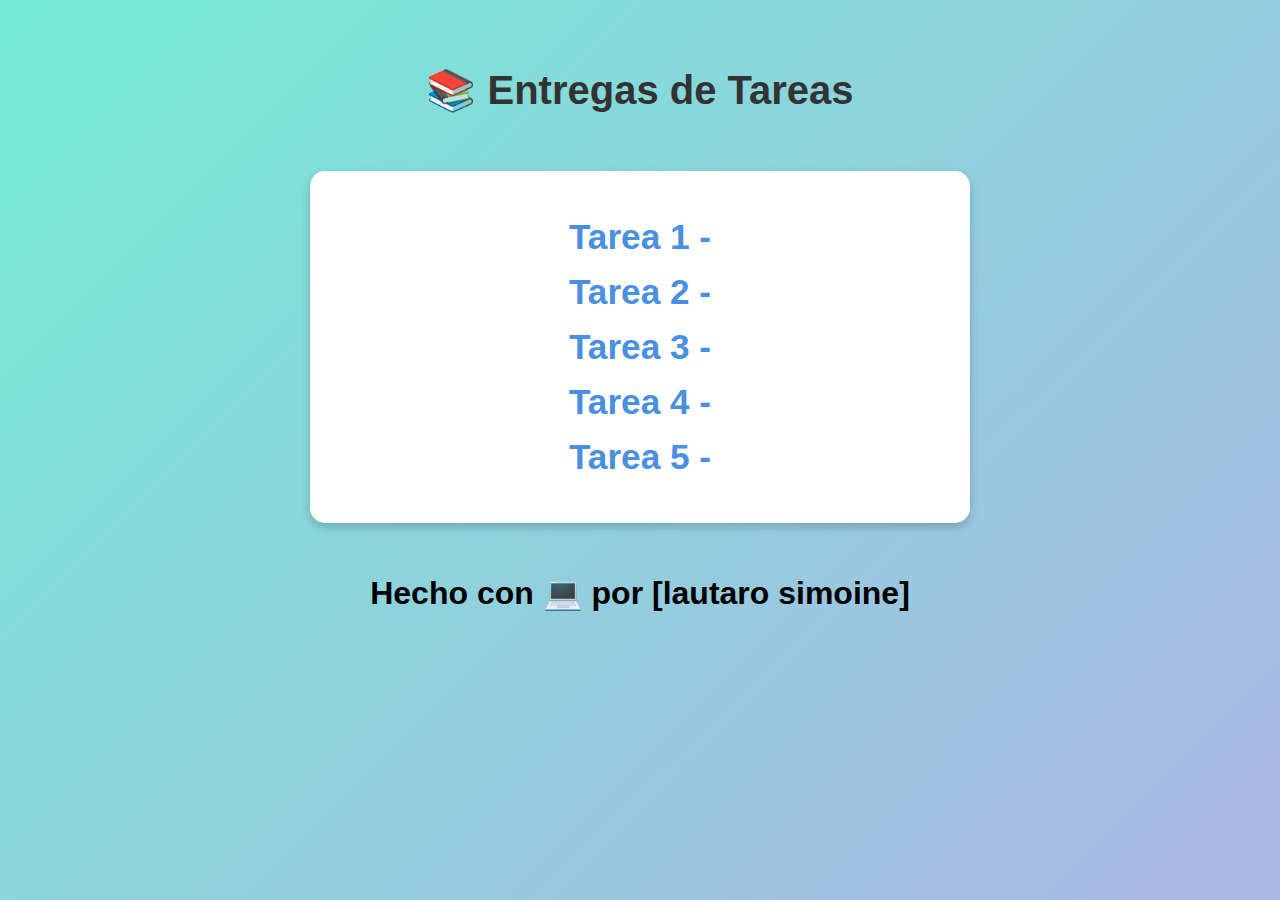
<file: index.html>
<!DOCTYPE html>
<html lang="es">
<head>
  <meta charset="UTF-8">
  <meta name="viewport" content="width=device-width, initial-scale=1">
  <title>Entregas de Tareas</title>
  <style>
    body {
      font-family: 'Segoe UI', Tahoma, Geneva, Verdana, sans-serif;
      background: linear-gradient(135deg, #74ebd5 0%, #ACB6E5 100%);
      margin: 0;
      padding: 0;
      display: flex;
      flex-direction: column;
      align-items: center;
      min-height: 100vh;
    }
    header {
      margin-top: 40px;
      text-align: center;
    }
    header h1 {
      font-size: 2.5em;
      color: #333;
    }
    main {
      background: #fff;
      padding: 30px;
      margin: 30px;
      border-radius: 15px;
      box-shadow: 0px 4px 10px rgba(0, 0, 0, 0.2);
      width: 90%;
      max-width: 600px;
    }
    ul {
      list-style: none;
      padding: 0;
    }
    li {
      margin: 15px 0;
    }
    a {
      text-decoration: none;
      color: #4A90E2;
      font-size: 2.2em;
      font-weight: bold;
      transition: color 0.3s ease;
    }
    a:hover {
      color: #2C3E50;
    }
   
  </style>
</head>
<body>

<header>
  <h1>📚 Entregas de Tareas</h1>
</header>

<main>
    <center>
  <ul>
    <li><a href="tp1/index.html" target="_blank">Tarea 1 - </a></li>
    <li><a href="tp2/index.html" target="_blank">Tarea 2 - </a></li>
    <li><a href="tp3/index.html" target="_blank">Tarea 3 - </a></li>
    <li><a href="tp4/index.html" target="_blank">Tarea 4 - </a></li>
    <li><a href="tp5/index.html" target="_blank">Tarea 5 - </a></li>
  </ul>
</center>
</main>
<h1>Hecho con 💻 por [lautaro simoine]</h1>


</body>
</html>
</file>
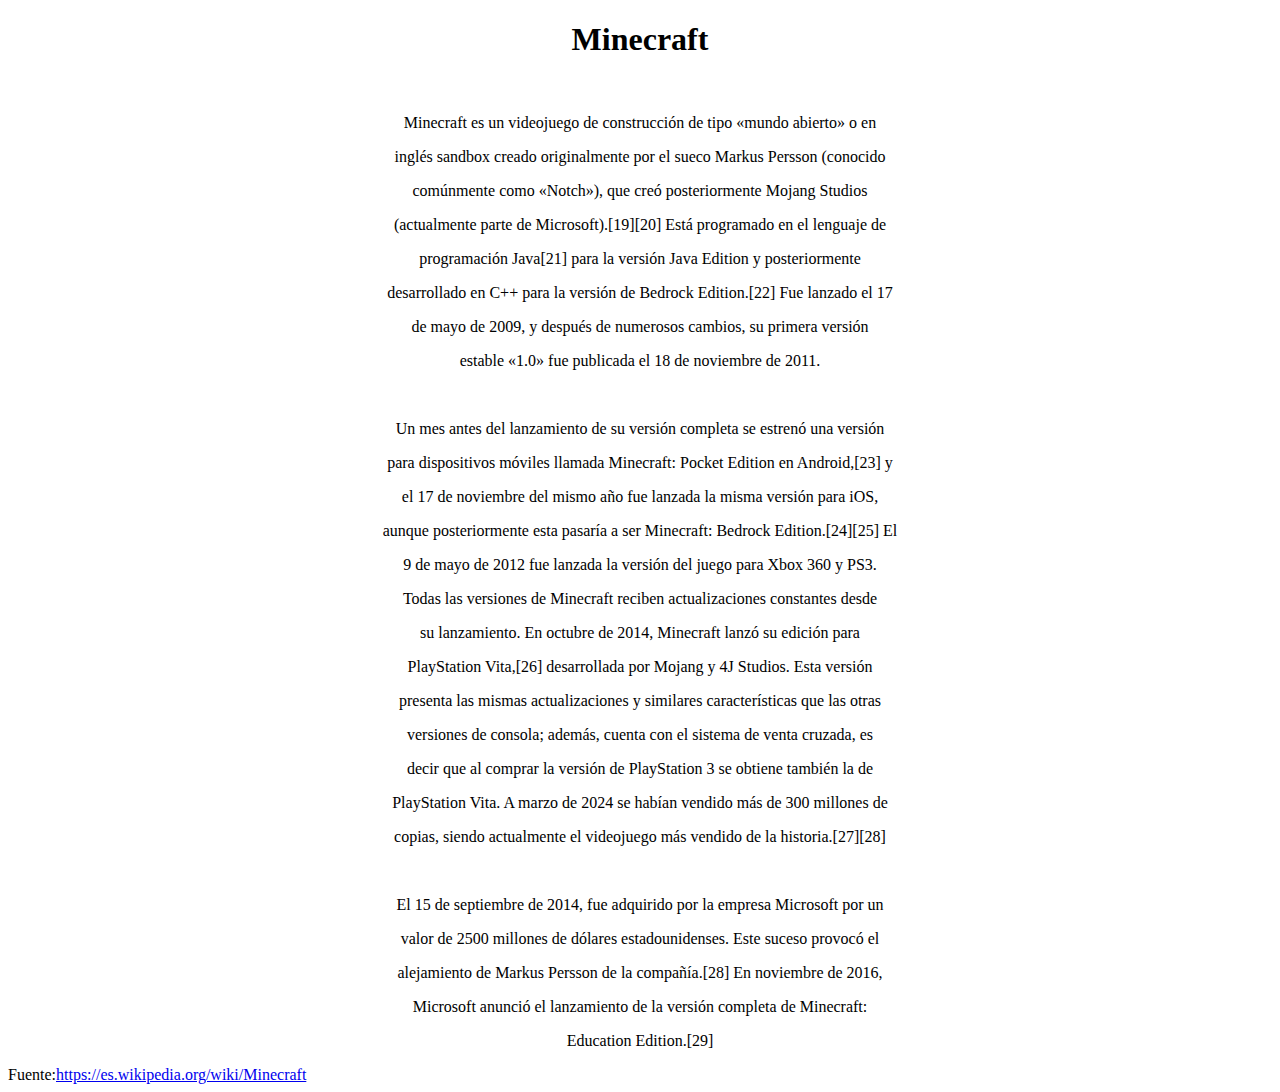
<file: tp-1/index.html>
<!DOCTYPE html>
<html lang="es">
<head>
  <meta charset="UTF-8">
  <meta name="viewport" content="width=device-width, initial-scale=1">
  <title>Entregas de Tareas</title>
</head>
<body>
    <center>
    <h1>Minecraft</h1>
    <br>
    <p>Minecraft es un videojuego de construcción de tipo «mundo abierto» o en</p>
<p>inglés sandbox creado originalmente por el sueco Markus Persson (conocido</p>
<p>     comúnmente como «Notch»), que creó posteriormente Mojang Studios </p>
<p>  (actualmente parte de Microsoft).[19]​[20]​ Está programado en el lenguaje de</p>
<p>   programación Java[21]​ para la versión Java Edition y posteriormente</p>
<p>    desarrollado en C++ para la versión de Bedrock Edition.[22]​ Fue lanzado el 17</p>
<p>     de mayo de 2009, y después de numerosos cambios, su primera versión</p>
<p>      estable «1.0» fue publicada el 18 de noviembre de 2011.</p>
          <br>
        <p>      Un mes antes del lanzamiento de su versión completa se estrenó una versión</p>
    <p>para dispositivos móviles llamada Minecraft: Pocket Edition en Android,[23]​ y</p>
<p>    el 17 de noviembre del mismo año fue lanzada la misma versión para iOS,</p>
<p>         aunque posteriormente esta pasaría a ser Minecraft: Bedrock Edition.[24]​[25]​ El</p>
<p>          9 de mayo de 2012 fue lanzada la versión del juego para Xbox 360 y PS3.</p>
<p>           Todas las versiones de Minecraft reciben actualizaciones constantes desde</p>
<p>            su lanzamiento. En octubre de 2014, Minecraft lanzó su edición para</p>
<p>             PlayStation Vita,[26]​ desarrollada por Mojang y 4J Studios. Esta versión</p>
<p>              presenta las mismas actualizaciones y similares características que las otras</p>
<p>               versiones de consola; además, cuenta con el sistema de venta cruzada, es</p>
<p>                decir que al comprar la versión de PlayStation 3 se obtiene también la de</p>
<p>                 PlayStation Vita. A marzo de 2024 se habían vendido más de 300 millones de</p>
<p>                  copias, siendo actualmente el videojuego más vendido de la historia.[27]​[28]​</p>
                      <br>
                    <p>                  El 15 de septiembre de 2014, fue adquirido por la empresa Microsoft por un</p>
                <p>valor de 2500 millones de dólares estadounidenses. Este suceso provocó el</p>
            <p>    alejamiento de Markus Persson de la compañía.[28]​ En noviembre de 2016,</p>
        <p>         Microsoft anunció el lanzamiento de la versión completa de Minecraft:</p>
    <p>              Education Edition.[29]​</p>
    </center>
Fuente:<a href="https://es.wikipedia.org/wiki/Minecraft">https://es.wikipedia.org/wiki/Minecraft</a>
</body>
</file>
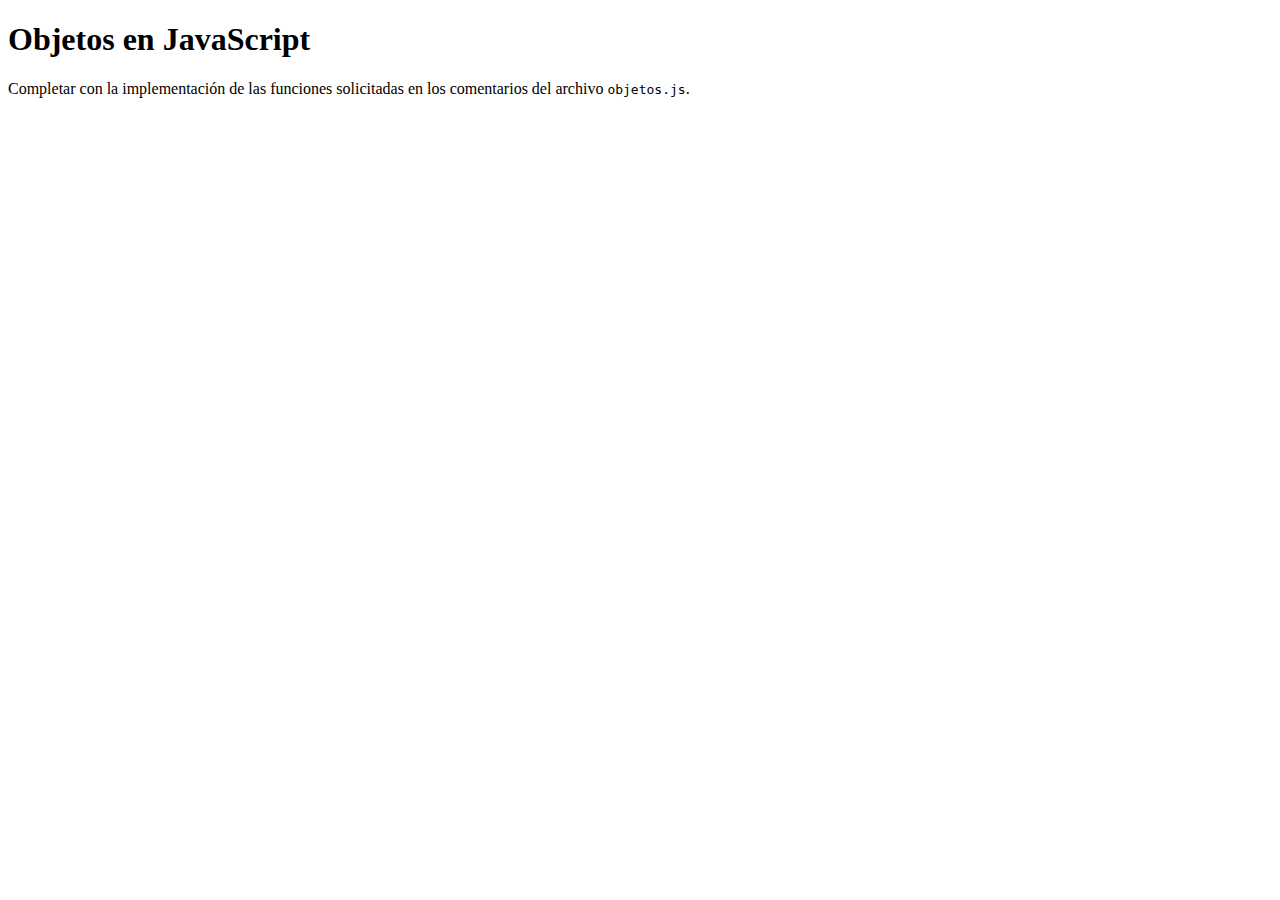
<file: tp-10/index.html>
<!DOCTYPE html>
<html>
<head>
    <meta charset="utf-8">
    <meta name="viewport" content="width=device-width, initial-scale=1">
    <title>Objetos en JavaScript</title>
</head>
<body>
    <h1>Objetos en JavaScript</h1>
    <p>Completar con la implementación de las funciones solicitadas en los comentarios del archivo <code>objetos.js</code>.</p>
    <script src="objetos.js"></script>
</body>
</html>
</file>
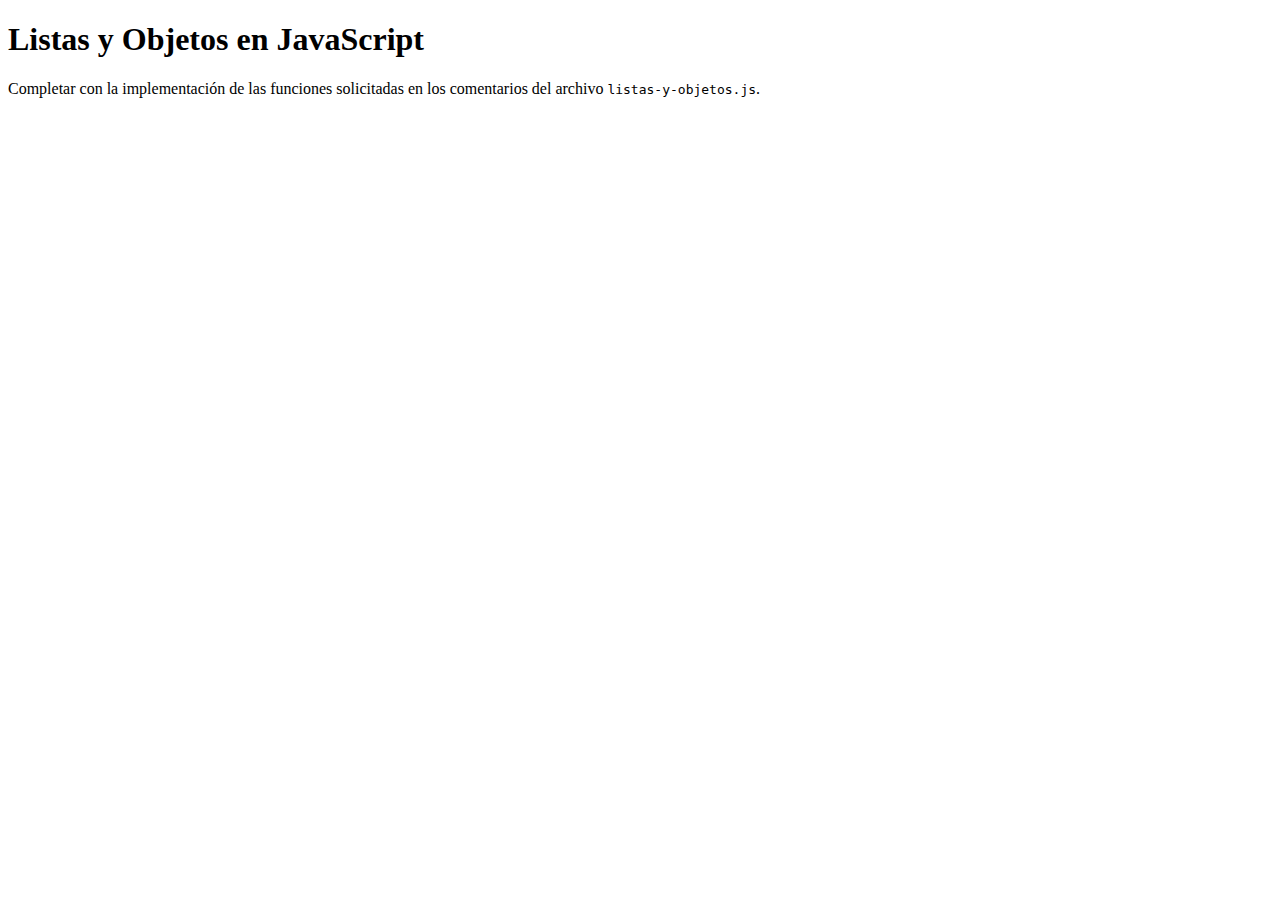
<file: tp-11/index.html>
<!DOCTYPE html>
<html>
<head>
    <meta charset="utf-8">
    <meta name="viewport" content="width=device-width, initial-scale=1">
    <title>Listas y Objetos en JavaScript</title>
</head>
<body>
    <h1>Listas y Objetos en JavaScript</h1>
    <p>Completar con la implementación de las funciones solicitadas en los comentarios del archivo <code>listas-y-objetos.js</code>.</p>
    <script src="lists-y-objetos.js"></script>
</body>

</html>
</file>
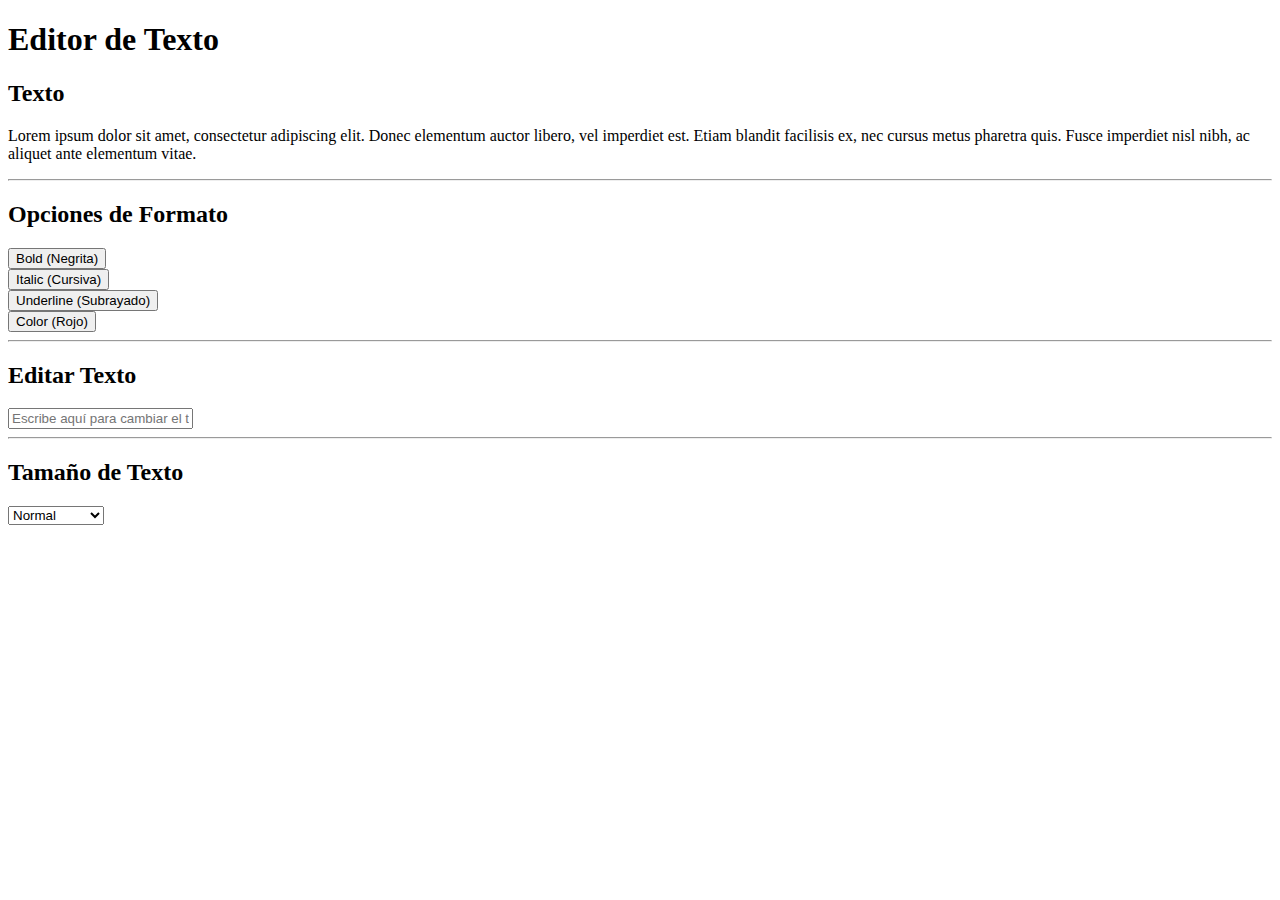
<file: tp-12/index.html>
<!DOCTYPE html>
<html>
<head>
    <meta charset="utf-8">
    <meta name="viewport" content="width=device-width, initial-scale=1">
    <title>Editor de Texto - DOM y JavaScript</title>
    <link href="https://cdn.jsdelivr.net/npm/bootstrap@5.3.6/dist/css/bootstrap.min.css" rel="stylesheet" integrity="sha384-4Q6Gf2aSP4eDXB8Miphtr37CMZZQ5oXLH2yaXMJ2w8e2ZtHTl7GptT4jmndRuHDT" crossorigin="anonymous">
</head>
<body>
    <div class="container my-1 my-sm-2 my-md-4 my-lg-5">
        <h1>Editor de Texto</h1>
        <div class="card">
            <div class="card-body">
                <h2>Texto</h2>
                <p class="texto" id="texto">Lorem ipsum dolor sit amet, consectetur adipiscing elit. Donec elementum auctor libero, vel imperdiet est. Etiam blandit facilisis ex, nec cursus metus pharetra quis. Fusce imperdiet nisl nibh, ac aliquet ante elementum vitae.</p>

                <hr class="hr">

                <h2>Opciones de Formato</h2>
                <div class="row">
                    <div class="col-12 col-md-3 my-1">
                        <button id="btn-negrita" class="btn d-block w-100 btn-primary" data-formato="negrita">
                            Bold (Negrita)
                        </button>
                    </div>
                    <div class="col-12 col-md-3 my-1">
                        <button id="btn-cursiva" class="btn d-block w-100 btn-primary" data-formato="cursiva">
                            Italic (Cursiva)
                        </button>
                    </div>
                    <div class="col-12 col-md-3 my-1">
                        <button id="btn-subrayado" class="btn d-block w-100 btn-primary" data-formato="subrayado">
                            Underline (Subrayado)
                        </button>
                    </div>

                    <div class="col-12 col-md-3 my-1">
                        <button id="btn-color" class="btn d-block w-100 btn-primary" data-formato="color">
                            Color (Rojo)
                        </button>
                    </div>
                </div>

                <hr>

      
                <h2>Editar Texto</h2>
                <input type="text" id="input-texto" class="form-control" placeholder="Escribe aquí para cambiar el texto...">

                <hr>

   
                <h2>Tamaño de Texto</h2>
                <select id="select-tamano" class="form-select">
                    <option value="14px">Pequeño</option>
                    <option value="18px" selected>Normal</option>
                    <option value="24px">Grande</option>
                    <option value="32px">Muy Grande</option>
                </select>
            </div>
        </div>
    </div>

    <script src="https://cdn.jsdelivr.net/npm/bootstrap@5.3.6/dist/js/bootstrap.bundle.min.js" integrity="sha384-j1CDi7MgGQ12Z7Qab0qlWQ/Qqz24Gc6BM0thvEMVjHnfYGF0rmFCozFSxQBxwHKO" crossorigin="anonymous"></script>
    <script type="text/javascript">
        const texto = document.getElementById('texto');
        const inputTexto = document.getElementById('input-texto');
        const selectTamano = document.getElementById('select-tamano');

      
        let estadoNegrita = false;
        let estadoCursiva = false;
        let estadoSubrayado = false;
        let estadoColor = false;

        function actualizarEstilos() {
            texto.style.fontWeight = estadoNegrita ? 'bold' : 'normal';
            texto.style.fontStyle = estadoCursiva ? 'italic' : 'normal';
            texto.style.textDecoration = estadoSubrayado ? 'underline' : 'none';
            texto.style.color = estadoColor ? 'red' : 'black';
        }

        function actualizarBotones() {
            document.getElementById('btn-negrita').classList.toggle('btn-success', estadoNegrita);
            document.getElementById('btn-cursiva').classList.toggle('btn-success', estadoCursiva);
            document.getElementById('btn-subrayado').classList.toggle('btn-success', estadoSubrayado);
            document.getElementById('btn-color').classList.toggle('btn-success', estadoColor);
        }

        /**
         * funcionNegrita()
         * Esta función se ejecuta cuando el usuario selecciona la opción Bold (negrita).
         */
        function funcionNegrita() {
            estadoNegrita = !estadoNegrita;
            actualizarEstilos();
            actualizarBotones();
        }

        /**
         * funcionCursiva()
         * Esta función se ejecuta cuando el usuario selecciona la opción Italic (cursiva).
         */
        function funcionCursiva() {
            estadoCursiva = !estadoCursiva;
            actualizarEstilos();
            actualizarBotones();
        }

        /**
         * funcionSubrayado()
         * Esta función se ejecuta cuando el usuario selecciona la opción Underline (subrayado).
         */
        function funcionSubrayado() {
            estadoSubrayado = !estadoSubrayado;
            actualizarEstilos();
            actualizarBotones();
        }

        // Nueva función: color
        function funcionColor() {
            estadoColor = !estadoColor;
            actualizarEstilos();
            actualizarBotones();
        }

        function handlerBoton(e) {
            // Obtiene el valor del atributo "data-formato" del botón que disparó el evento
            const funcionBoton = e.target.dataset.formato;
            switch (funcionBoton) {
                case 'negrita':
                    funcionNegrita();
                    break;
                case 'cursiva':
                    funcionCursiva();
                    break;
                case 'subrayado':
                    funcionSubrayado();
                    break;
                case 'color':
                    funcionColor();
                    break;
            }
        }
        document.querySelectorAll('button.btn').forEach(e => e.addEventListener('click', handlerBoton));
        inputTexto.addEventListener('input', () => {
            texto.textContent = inputTexto.value;
        });
        selectTamano.addEventListener('change', () => {
            texto.style.fontSize = selectTamano.value;
        });
    </script>
</body>
</html>
</file>
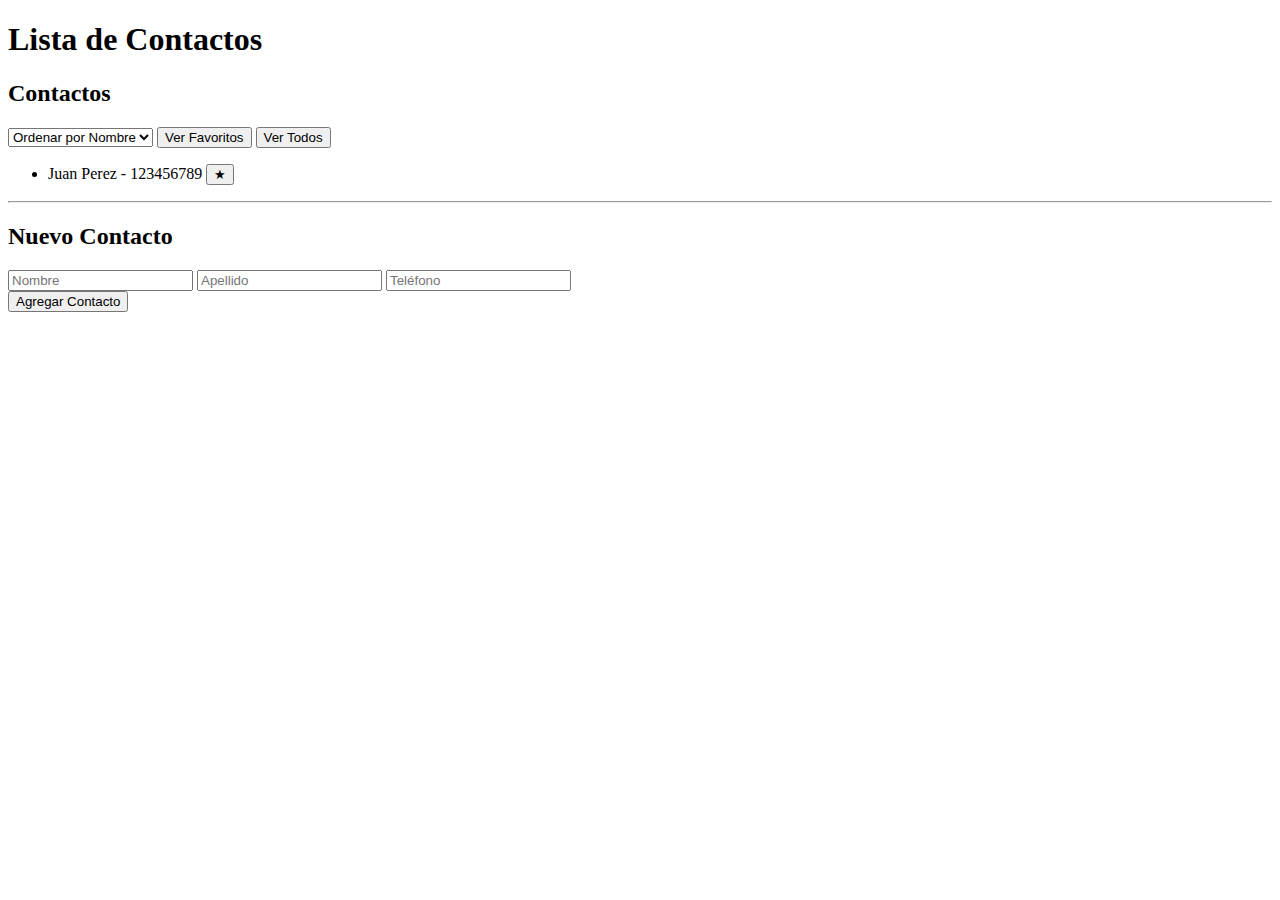
<file: tp-14/index.html>
<!DOCTYPE html>
<html>
<head>
    <meta charset="utf-8">
    <meta name="viewport" content="width=device-width, initial-scale=1">
    <title>Lista de Contactos - DOM y JavaScript</title>
    <link href="https://cdn.jsdelivr.net/npm/bootstrap@5.3.6/dist/css/bootstrap.min.css" rel="stylesheet" integrity="sha384-4Q6Gf2aSP4eDXB8Miphtr37CMZZQ5oXLH2yaXMJ2w8e2ZtHTl7GptT4jmndRuHDT" crossorigin="anonymous">
</head>
<body>
    <div class="container my-1 my-sm-2 my-md-4 my-lg-5">
        <h1>Lista de Contactos</h1>
        <div class="card">
            <div class="card-body">
                <h2>Contactos</h2>

                <div class="d-flex gap-2 mb-2">
                    <select id="ordenarPor" class="form-select w-auto">
                        <option value="nombre">Ordenar por Nombre</option>
                        <option value="apellido">Ordenar por Apellido</option>
                    </select>
                    <button class="btn btn-warning" id="verFavoritos">Ver Favoritos</button>
                    <button class="btn btn-secondary" id="verTodos">Ver Todos</button>
                </div>

                <ul id="lista-contactos" class="list-group"></ul>

                <hr class="hr">

                <h2>Nuevo Contacto</h2>
                <form id="form-producto">
                    <div class="input-group mb-3">
                        <input type="text" class="form-control" name="nombre" id="input-nombre" placeholder="Nombre" aria-label="Nombre">
                        <input type="text" class="form-control" name="apellido" id="input-apellido" placeholder="Apellido" aria-label="Apellido">
                        <input type="text" class="form-control" name="telefono" id="input-telefono" placeholder="Teléfono" aria-label="Teléfono">
                    </div>
                    <button class="btn btn-primary" type="submit">Agregar Contacto</button>
                </form>
            </div>
        </div>
    </div>

    <script src="https://cdn.jsdelivr.net/npm/bootstrap@5.3.6/dist/js/bootstrap.bundle.min.js" integrity="sha384-j1CDi7MgGQ12Z7Qab0qlWQ/Qqz24Gc6BM0thvEMVjHnfYGF0rmFCozFSxQBxwHKO" crossorigin="anonymous"></script>
    <script type="text/javascript">
        let contactos = [
            {
                nombre: 'Juan',
                apellido: 'Perez',
                telefono: '123456789',
                favorito: false
            },
        ];
        let mostrarSoloFavoritos = false;

        /**
         * agregarContacto()
         * esta función se va a llamar cuando el usuario envía el formulario con el nuevo contacto para agregar.
         */
        function agregarContacto(nombre, apellido, telefono) {
            if(nombre.trim() === "" || apellido.trim() === "" || telefono.trim() === "") return;
            contactos.push({
                nombre,
                apellido,
                telefono,
                favorito: false
            });
            mostrarListado();
        }

        /**
         * mostrarListado()
         * esta función se encarga de mostrar en el DOM la lista de todos los contactos guardados en la variable global contactos.
         */
        function mostrarListado() {
            const lista = document.getElementById('lista-contactos');
            lista.innerHTML = "";

            let listaFiltrada = mostrarSoloFavoritos ? contactos.filter(c => c.favorito) : contactos.slice();

            const ordenarPor = document.getElementById('ordenarPor').value;
            listaFiltrada.sort((a,b) => a[ordenarPor].localeCompare(b[ordenarPor]));

            listaFiltrada.forEach((c, index) => {
                const li = document.createElement('li');
                li.className = "list-group-item d-flex justify-content-between align-items-center";
                li.innerHTML = `
                    <span>${c.nombre} ${c.apellido} - ${c.telefono}</span>
                    <button class="btn btn-sm ${c.favorito ? 'btn-success' : 'btn-outline-success'}">
                        ★
                    </button>
                `;
                li.querySelector('button').addEventListener('click', () => {
                    c.favorito = !c.favorito;
                    mostrarListado();
                });
                lista.appendChild(li);
            });
        }

        function handlerFormulario(e) {
            e.preventDefault();
            const inputNombre = e.target.querySelector('#input-nombre');
            const inputApellido = e.target.querySelector('#input-apellido');
            const inputTelefono = e.target.querySelector('#input-telefono');

            const nombre = inputNombre.value;
            const apellido = inputApellido.value;
            const telefono = inputTelefono.value;

            inputNombre.value = "";
            inputApellido.value = "";
            inputTelefono.value = "";

            agregarContacto(nombre, apellido, telefono);
        }

        document.querySelector('form').addEventListener('submit', handlerFormulario);
        document.getElementById('ordenarPor').addEventListener('change', mostrarListado);
        document.getElementById('verFavoritos').addEventListener('click', () => {
            mostrarSoloFavoritos = true;
            mostrarListado();
        });
        document.getElementById('verTodos').addEventListener('click', () => {
            mostrarSoloFavoritos = false;
            mostrarListado();
        });

        mostrarListado();
    </script>
</body>
</html>
</file>
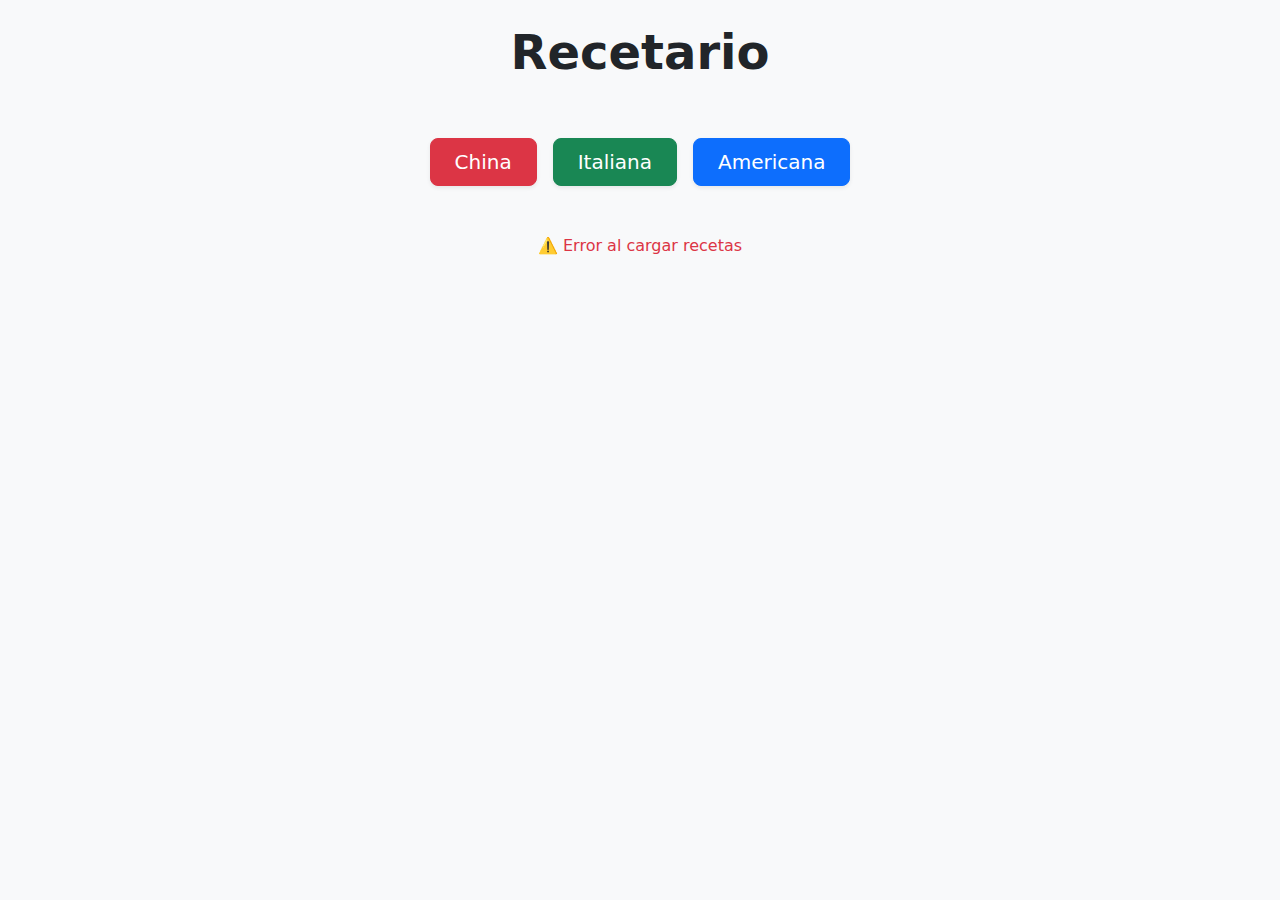
<file: tp-16/index.html>
<!DOCTYPE html>
<html lang="es">
<head>
  <meta charset="UTF-8">
  <title>Recetario con TheMealDB</title>
  <link href="https://cdn.jsdelivr.net/npm/bootstrap@5.3.0/dist/css/bootstrap.min.css" rel="stylesheet">
  <link href="style.css" rel="stylesheet">
</head>

<body class="bg-light">
  <div class="container py-4">  
    <h1 class="text-center mb-2 fw-bold display-5"> Recetario </h1>
   <br>
   <br>
    <div class="d-flex justify-content-center flex-wrap gap-3 mb-5">
      <button class="btn btn-lg btn-danger shadow-sm px-4 d-flex align-items-center gap-2" onclick="cargarRecetas('Chinese')">
        <span>China</span> 
      </button>
      <button class="btn btn-lg btn-success shadow-sm px-4 d-flex align-items-center gap-2" onclick="cargarRecetas('Italian')">
        <span>Italiana</span>
      </button>
      <button class="btn btn-lg btn-primary shadow-sm px-4 d-flex align-items-center gap-2" onclick="cargarRecetas('American')">
        <span>Americana</span> 
      </button>
    </div>

  
    <div id="spinner" class="d-none text-center my-5">
      <div class="spinner-grow text-primary me-2" role="status"></div>
      <div class="spinner-grow text-success me-2" role="status"></div>
      <div class="spinner-grow text-danger" role="status"></div>
      <p class="mt-3 text-muted">Cargando recetas...</p>
    </div>

  
    <div id="recetas" class="row g-4"></div>
  </div>


  <div class="modal fade" id="modalDetalle" tabindex="-1" aria-hidden="true">
    <div class="modal-dialog modal-lg modal-dialog-centered modal-dialog-scrollable">
      <div class="modal-content shadow-lg border-0">
     
        <div class="modal-header bg-primary text-white">
          <h5 class="modal-title fw-bold" id="tituloReceta"></h5>
          <button type="button" class="btn-close btn-close-white" data-bs-dismiss="modal" aria-label="Cerrar"></button>
        </div>
       
        <div class="modal-body">
          <img id="imagenReceta" class="img-fluid rounded mb-4 shadow-sm d-block mx-auto" alt="">
          
          <h6 class="fw-bold mb-3"> Ingredientes:</h6>
          <ul id="ingredientes" class="list-group list-group-flush mb-4"></ul>
          
          <h6 class="fw-bold mb-3"> Preparación:</h6>
          <ol id="instrucciones" class="list-group list-group-numbered text-start"></ol>
        </div>
      
        <div class="modal-footer">
          <button class="btn btn-secondary px-4" data-bs-dismiss="modal">Cerrar</button>
        </div>
      </div>
    </div>
  </div>


  <link rel="stylesheet" href="https://cdn.jsdelivr.net/npm/bootstrap-icons@1.11.1/font/bootstrap-icons.css">
  <script src="https://cdn.jsdelivr.net/npm/bootstrap@5.3.0/dist/js/bootstrap.bundle.min.js"></script>
  <script src="script.js"></script>
</body>
</html>
</file>
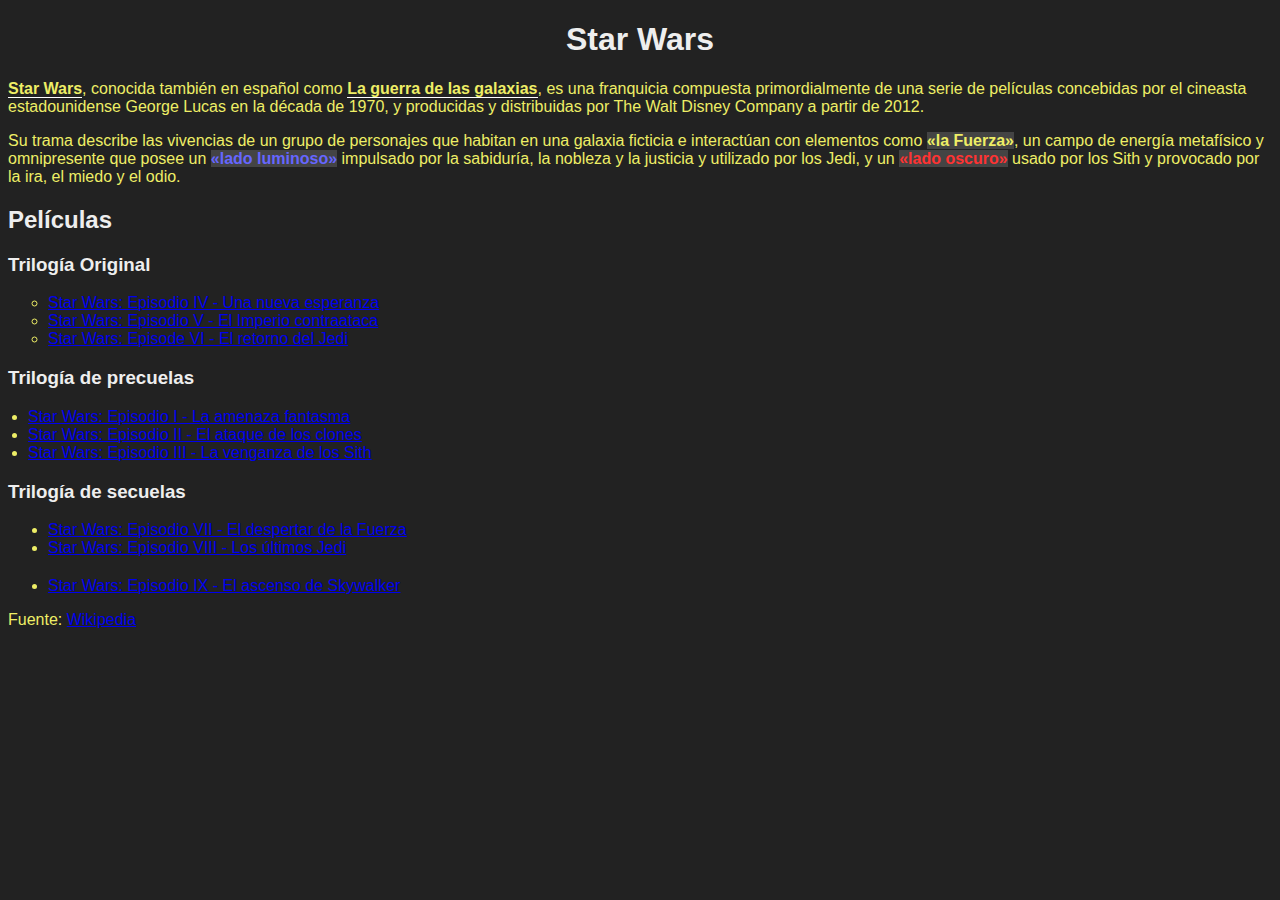
<file: tp-2/index.html>
<!DOCTYPE html>
<html>
<head>
    <meta charset="utf-8">
    <meta name="viewport" content="width=device-width, initial-scale=1">
    <title>TP2 - Selectores CSS</title>
    <link href="style.css" rel="stylesheet" title="Default Style" />
</head>
<body>
    <h1>Star Wars</h1>
    <p><strong>Star Wars</strong>, conocida también en español como <strong>La guerra de las galaxias</strong>, es una franquicia compuesta primordialmente de una serie de películas concebidas por el cineasta estadounidense George Lucas en la década de 1970, y producidas y distribuidas por <a>The Walt Disney Company</a> a partir de 2012.</p>
    <p>Su trama describe las vivencias de un grupo de personajes que habitan en una galaxia ficticia e interactúan con elementos como <span class="the-force">«la Fuerza»</span>, un campo de energía metafísico y omnipresente que posee un <span class="the-force light-side">«lado luminoso»</span> impulsado por la sabiduría, la nobleza y la justicia y utilizado por los Jedi, y un <span class="the-force dark-side">«lado oscuro»</span> usado por los Sith y provocado por la ira, el miedo y el odio.</p>
    <h2>Películas</h2>
    <h3>Trilogía Original</h3>
    <ul id="og-trilogy" class="movies-list">
        <li><a href="https://es.wikipedia.org/wiki/Star_Wars:_Episodio_IV_-_Una_nueva_esperanza">Star Wars: Episodio IV - Una nueva esperanza</a></li>
        <li><a href="https://es.wikipedia.org/wiki/Star_Wars:_Episodio_V_-_El_Imperio_contraataca">Star Wars: Episodio V - El Imperio contraataca</a></li>
        <li><a href="https://es.wikipedia.org/wiki/Star_Wars:_Episode_VI_-_Return_of_the_Jedi">Star Wars: Episode VI - El retorno del Jedi</a></li>
    </ul>
    <h3>Trilogía de precuelas</h3>
    <ul class="movies-list">
        <li><a href="https://es.wikipedia.org/wiki/Star_Wars:_Episodio_I_-_La_amenaza_fantasma">Star Wars: Episodio I - La amenaza fantasma</a></li>
        <li><a href="https://es.wikipedia.org/wiki/Star_Wars:_Episodio_II_-_El_ataque_de_los_clones">Star Wars: Episodio II - El ataque de los clones</a></li>
        <li><a href="https://es.wikipedia.org/wiki/Star_Wars:_Episodio_III_-_La_venganza_de_los_Sith">Star Wars: Episodio III - La venganza de los Sith</a></li>
    </ul>
    <h3>Trilogía de secuelas</h3>
    <ul class="movies-list">
        <li><a href="https://es.wikipedia.org/wiki/Star_Wars:_Episodio_VII_-_El_despertar_de_la_Fuerza">Star Wars: Episodio VII - El despertar de la Fuerza</a></li>
        <li><a href="https://es.wikipedia.org/wiki/Star_Wars:_Episodio_VIII_-_Los_últimos_Jedi">Star Wars: Episodio VIII - Los últimos Jedi</a></li>
        <li><a href="https://es.wikipedia.org/wiki/Star_Wars:_Episodio_IX_-_El_ascenso_de_Skywalker">Star Wars: Episodio IX - El ascenso de Skywalker</a></li>
    </ul>
    <p>Fuente: <a href="https://es.wikipedia.org/wiki/Star_Wars">Wikipedia</a></p>
</body>
</html>
</file>
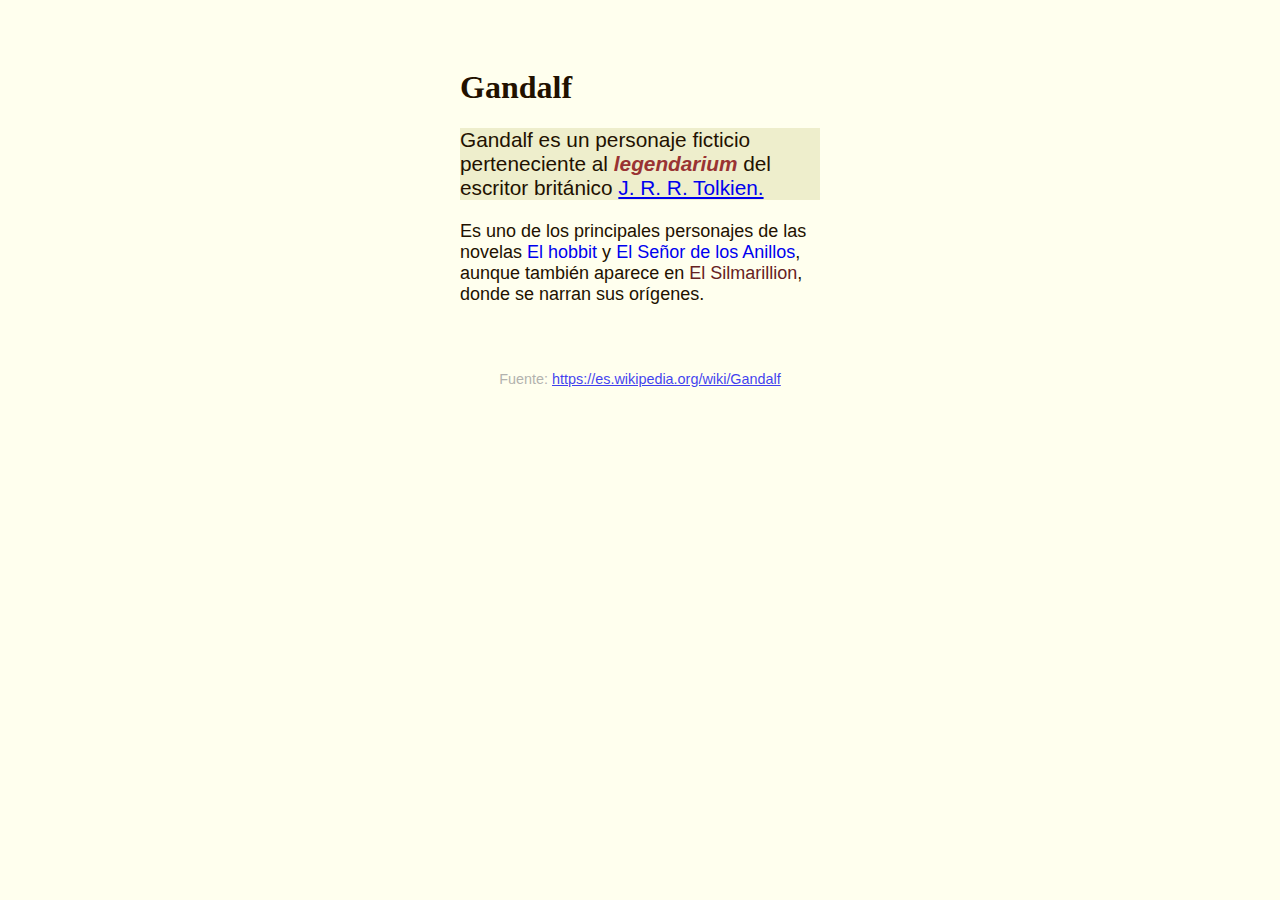
<file: tp-3/index.html>
<!DOCTYPE html>
<html lang="es">
<head>
	<meta charset="utf-8">
	<meta name="viewport" content="width=device-width, initial-scale=1">
	<title>TP3 - Especificidad CSS</title>
	<link rel="stylesheet" type="text/css" href="style.css">
	<style type="text/css">
		body {
			font-size: 18px;
			background-color: #ffe;
			color: #210;
		}

		#contenedor {
			max-width: 40ch;
			margin: 2rem auto;
			padding: 1rem;
		}

		h1 {
			font-size: 2rem;
			text-align: left;
		}

		p {
			font-family: sans-serif;
		}

		#primer-parrafo {
			font-size: 1.3rem;
			background-color: #eec;
		}

		p.importante em {
			font-weight: bold;
			color: #144;
		}

		p.novelas a {
			outline: none;
			text-decoration: none;
		}
		p.novelas a:hover {
			text-decoration: underline;
			background-color: #ccd;
		}

		body p.fuente.parrafo {
			color: #999 !important;
			font-size: 0.9rem;
			opacity: 75%;
			text-align: center;
		}

	</style>
</head>
<body>
	<article id="contenedor">
		<h1 class="titulo">Gandalf</h1>
		
		<p id="primer-parrafo" class="importante parrafo">
			Gandalf es un personaje ficticio perteneciente al <em>legendarium</em> del escritor británico <a href="https://es.wikipedia.org/wiki/J._R._R._Tolkien">J. R. R. Tolkien.</a>
		</p>
		
		<p class="novelas parrafo">
			Es uno de los principales personajes de las novelas <a href="https://es.wikipedia.org/wiki/El_hobbit">El hobbit</a> y <a href="https://es.wikipedia.org/wiki/El_Señor_de_los_Anillos">El Señor de los Anillos</a>, aunque también aparece en <span class="complicado" style="color: #622">El Silmarillion</span>, donde se narran sus orígenes.
		</p>
	</article>

	<p class="fuente parrafo">
		Fuente: <a href="https://es.wikipedia.org/wiki/Gandalf">https://es.wikipedia.org/wiki/Gandalf</a>
	</p>
</body>
</html>
</file>
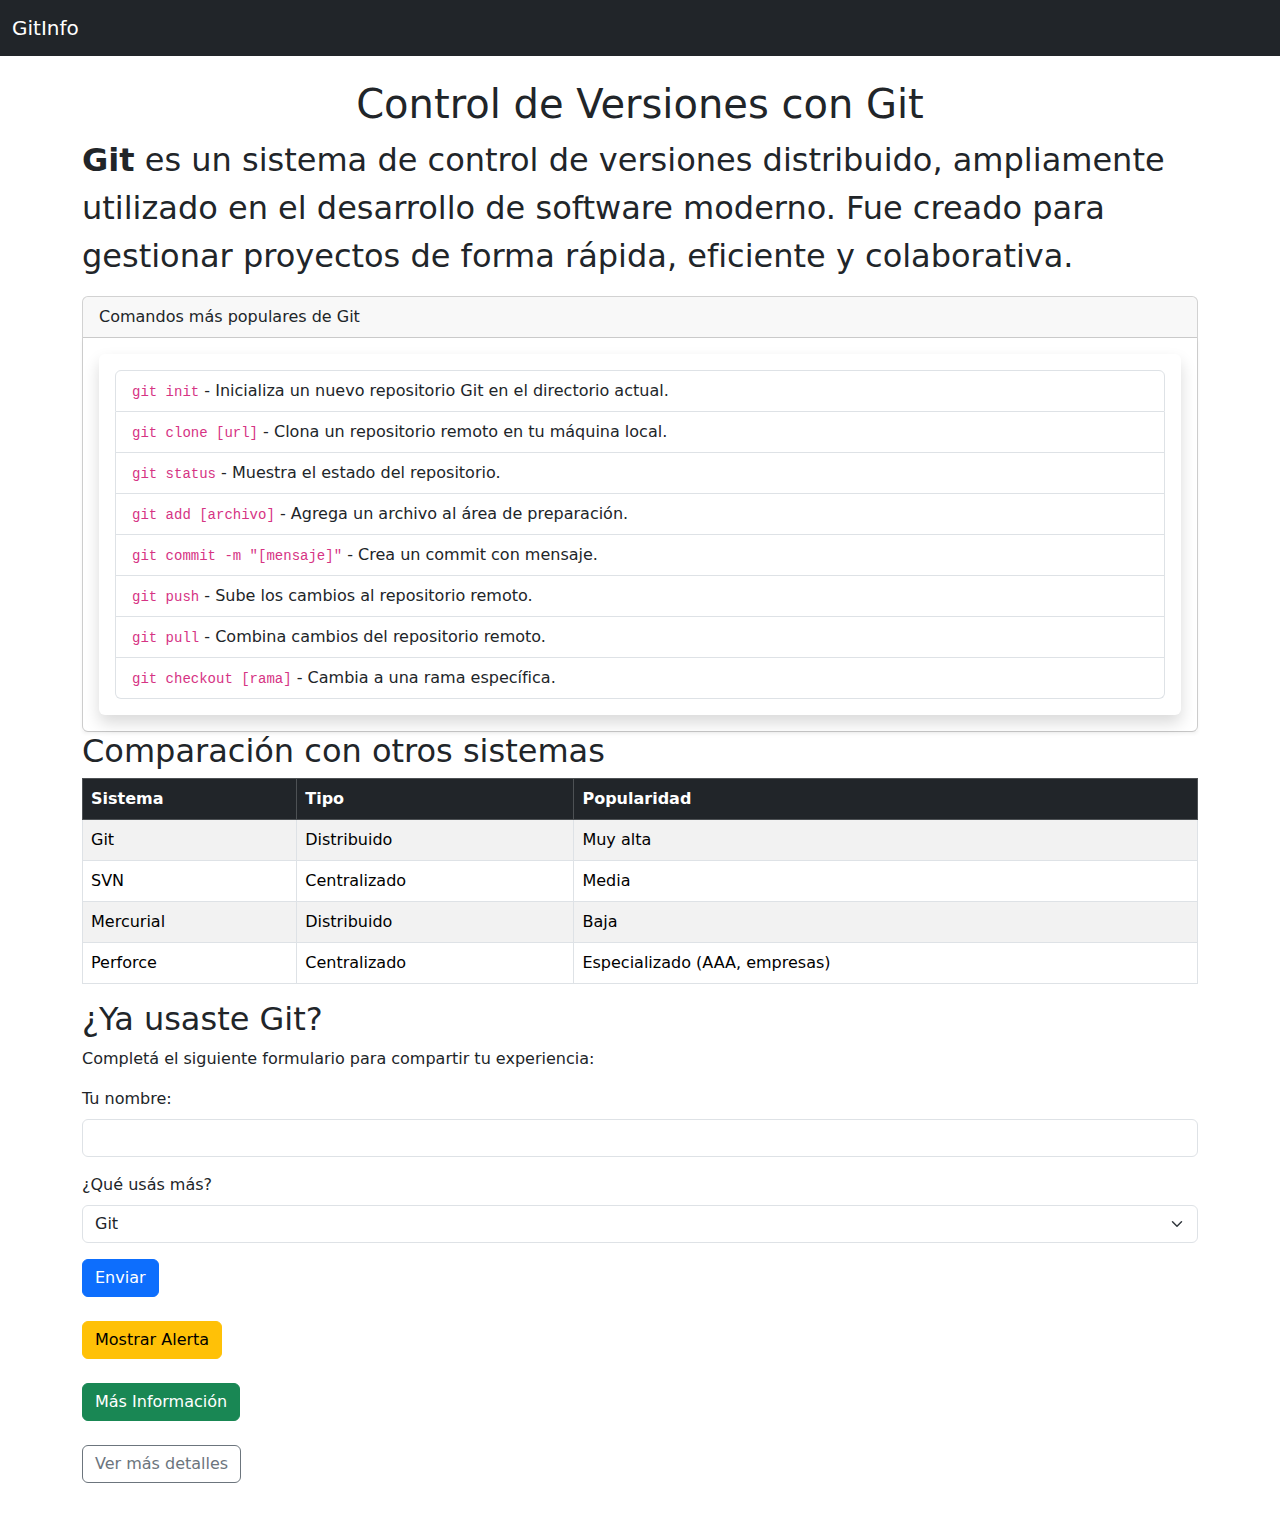
<file: tp-5/index.html>
<!DOCTYPE html>
<html lang="es">
<head>
    <meta charset="UTF-8">
    <meta name="viewport" content="width=device-width, initial-scale=1.0">
    <link rel="stylesheet" href="css/bootstrap.min.css">
    <title>Control de Versiones con Git</title>
</head>
<body>
<nav class="navbar navbar-expand-lg navbar-dark bg-dark mb-4">
  <div class="container-fluid">
    <a class="navbar-brand" href="#">GitInfo</a>
  </div>
</nav>
<div class="container">
    <h1 class="text-center">Control de Versiones con Git</h1>
    <p class="fs-2"><strong>Git</strong> es un sistema de control de versiones distribuido, ampliamente utilizado en el desarrollo de software moderno. Fue creado para gestionar proyectos de forma rápida, eficiente y colaborativa.</p>

    <div class="card">
        <div class="card-header">
            Comandos más populares de Git
        </div>
        <div class="card-body shadow-sm">
            <ul class="list-group shadow p-3">
                <li class="list-group-item"><code>git init</code> - Inicializa un nuevo repositorio Git en el directorio actual.</li>
                <li class="list-group-item"><code>git clone [url]</code> - Clona un repositorio remoto en tu máquina local.</li>
                <li class="list-group-item"><code>git status</code> - Muestra el estado del repositorio.</li>
                <li class="list-group-item"><code>git add [archivo]</code> - Agrega un archivo al área de preparación.</li>
                <li class="list-group-item"><code>git commit -m "[mensaje]"</code> - Crea un commit con mensaje.</li>
                <li class="list-group-item"><code>git push</code> - Sube los cambios al repositorio remoto.</li>
                <li class="list-group-item"><code>git pull</code> - Combina cambios del repositorio remoto.</li>
                <li class="list-group-item"><code>git checkout [rama]</code> - Cambia a una rama específica.</li>
            </ul>
        </div>
    </div>

    <h2>Comparación con otros sistemas</h2>
    <table class="table table-striped table-bordered table-hover">
        <thead class="table-dark">
            <tr>
                <th>Sistema</th>
                <th>Tipo</th>
                <th>Popularidad</th>
            </tr>
        </thead>
        <tbody>
            <tr>
                <td>Git</td>
                <td>Distribuido</td>
                <td>Muy alta</td>
            </tr>
            <tr>
                <td>SVN</td>
                <td>Centralizado</td>
                <td>Media</td>
            </tr>
            <tr>
                <td>Mercurial</td>
                <td>Distribuido</td>
                <td>Baja</td>
            </tr>
            <tr>
                <td>Perforce</td>
                <td>Centralizado</td>
                <td>Especializado (AAA, empresas)</td>
            </tr>
        </tbody>
    </table>


    <h2>¿Ya usaste Git?</h2>
    <p>Completá el siguiente formulario para compartir tu experiencia:</p>
    <form>
        <div class="mb-3">
            <label for="nombre" class="form-label">Tu nombre:</label>
            <input type="text" class="form-control" id="nombre" name="nombre">
        </div>
        <div class="mb-3">
            <label for="experiencia" class="form-label">¿Qué usás más?</label>
            <select class="form-select" id="experiencia" name="experiencia">
                <option value="git">Git</option>
                <option value="github">Git + GitHub</option>
                <option value="otro">Otro sistema</option>
                <option value="ninguno">Todavía no uso ninguno</option>
            </select>
        </div>
        <button type="submit" class="btn btn-primary">Enviar</button>
    </form>


    <div class="my-4">
        <button class="btn btn-warning">Mostrar Alerta</button>
        <div id="alertaGit" class="alert alert-info mt-3 d-none" role="alert">
            ¡Gracias por usar Git!
        </div>
    </div>

    <button type="button" class="btn btn-success mb-4" data-bs-toggle="modal" data-bs-target="#infoModal">
        Más Información
    </button>


    <div class="modal fade" id="infoModal" tabindex="-1" aria-labelledby="infoModalLabel" aria-hidden="true">
      <div class="modal-dialog">
        <div class="modal-content">
          <div class="modal-header">
            <h5 class="modal-title" id="infoModalLabel">Sobre Git</h5>
            <button type="button" class="btn-close" data-bs-dismiss="modal" aria-label="Cerrar"></button>
          </div>
          <div class="modal-body">
            Git es gratuito y de código abierto. Es utilizado por millones de desarrolladores en todo el mundo.
          </div>
          <div class="modal-footer">
            <button type="button" class="btn btn-secondary" data-bs-dismiss="modal">Cerrar</button>
          </div>
        </div>
      </div>
    </div>

 
    <div class="mb-5">
        <button class="btn btn-outline-secondary" data-bs-toggle="collapse" data-bs-target="#masDetalles">
            Ver más detalles
        </button>
        <div id="masDetalles" class="collapse mt-2">
            <p>Git ofrece herramientas como ramas, fusiones y reversiones que permiten un flujo de trabajo eficiente.</p>
        </div>
    </div>

</div>
</body>
</html>
</file>
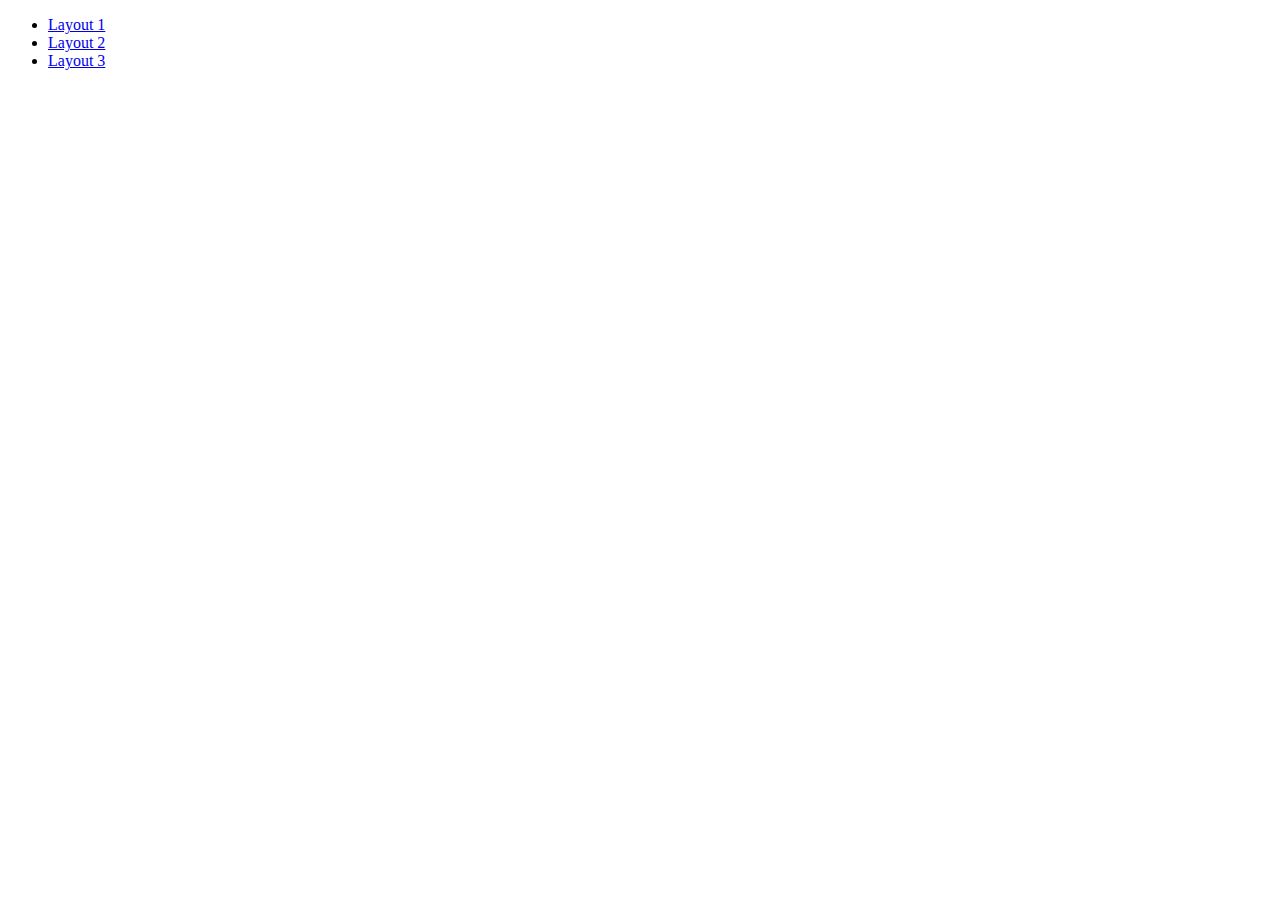
<file: tp-6/index.html>
<!DOCTYPE html>
<html lang="es">
<head>
    <meta charset="UTF-8">
    <meta http-equiv="X-UA-Compatible" content="IE=edge">
    <meta name="viewport" content="width=device-width, initial-scale=1.0">
<ul>
    <li>
        <a href="layout-1.html">Layout 1</a>
    </li>
    <li>
        <a href="layout-2.html">Layout 2</a>
    </li>
    <li>
        <a href="layout-3.html">Layout 3</a>
    </li>
</ul>
</body>
</html>
</file>
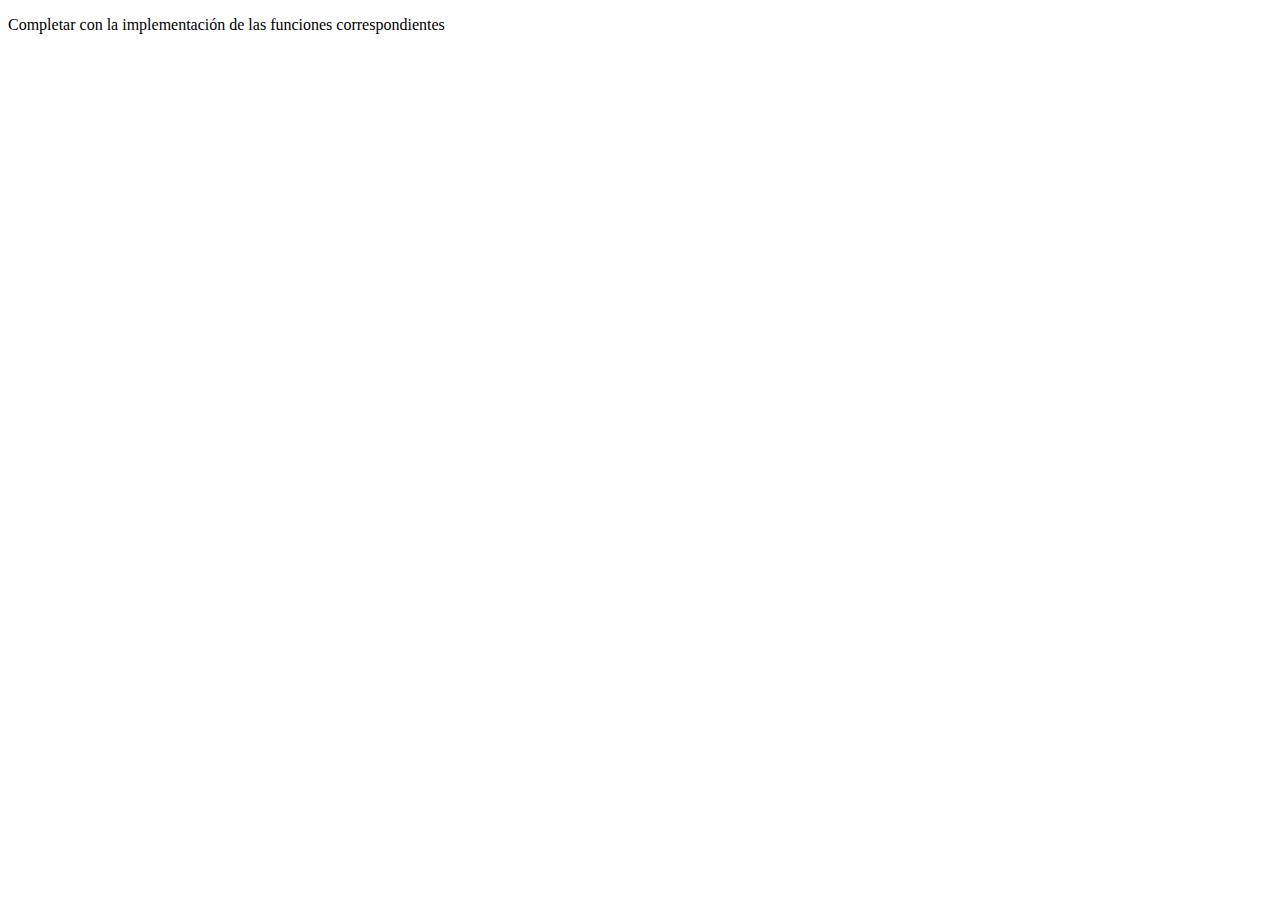
<file: tp-8/index.html>
<!DOCTYPE html>
<html>
<head>
	<meta charset="utf-8">
	<meta name="viewport" content="width=device-width, initial-scale=1">
	<title>TP-7: Funciones en JavaScript</title>
</head>
<body>
<p>Completar con la implementación de las funciones correspondientes</p>
<script type="text/javascript">
// Numeros

// 1- Implementar una función "suma" que retorne la suma de 2 numeros
// ejemplo: suma(2,3) retorna 5
function suma(num1, num2) {
     return num1 + num2;
}

console.log("Resultados de suma():")
console.log(suma(2,3)); // 5
console.log(suma(4,4)); // 8
console.log(suma(-10,10)); // 0


// 2- Implementar una función "elevarAlCubo" que eleve al cubo un numero
// ejemplo: elevarAlCubo(3) retorna 27

const elevarAlCubo=(num)=>num**3;

console.log("Resultados de elevarAlCubo():")
console.log(elevarAlCubo(3)); // 27
console.log(elevarAlCubo(99)); // 970299


// 3- Implementar una función "restoDivisionEntera" para devolver el resto de una división entera entre un dividendo y un divisor
// ejemplo: restoDivisionEntera(3,2) retorna 1
function restoDivisionEntera(dividendo,divisor){
	return dividendo % divisor;
}

console.log("Resultados de restoDivisionEntera():")
console.log(restoDivisionEntera(1,3)); // 1
console.log(restoDivisionEntera(2,3)); // 2
console.log(restoDivisionEntera(3,3)); // 0
console.log(restoDivisionEntera(4,3)); // 1


// 4- Implementar una función "numeroPi" para devolver el numero PI
// ejemplo: numeroPi() retorna 3,14...

const numeroPi=() =>Math.PI;

console.log("Resultado de numeroPi():")
console.log(numeroPi())


// 5- Implementar una función "numeroRandom" para devolver un número random (aleatorio)
// ejemplo: numeroRandom() retorna 0,123...

const numeroRandom=()=>Math.random;

console.log("Resultados de numeroRandom():")
console.log(numeroRandom())
console.log(numeroRandom())
console.log(numeroRandom())


// 6- Implementar una función "numeroRandomDesdeHasta" para devolver un número random entre 2 valores recibidos como parámetros
// ejemplo: numeroRandomDesdeHasta(1,6) retorna 3

function numeroRandomDesdeHasta(min,max){
	return Math.floor(Math.random()*(max-min+1))+min;
}

console.log("Resultados de numeroRandomDesdeHasta():")
console.log(numeroRandomDesdeHasta(1,6))
console.log(numeroRandomDesdeHasta(2,5))
console.log(numeroRandomDesdeHasta(3,4))


// 7- Implementar una función "esPar" que reciba un número como parámetro y devuelva verdadero si el número es par, o falso si es impar
// ejemplo: esPar(4) retorna true, esPar(5) retorna false

const esPar=function(num){
	return num%2 ===0;
};

console.log("Resultados de esPar():")
console.log(esPar(4)); // true
console.log(esPar(5)); // false
console.log(esPar(0)); // true
console.log(esPar(-2)); // true


// 8- Implementar una función "esPositivo" que reciba un número y devuelva true si el número es positivo, o false si es negativo o cero
// ejemplo: esPositivo(4) retorna true, esPositivo(-3) retorna false

const esPositivo=(num)=>0;

console.log("Resultados de esPositivo():")
console.log(esPositivo(4)); // true
console.log(esPositivo(-3)); // false
console.log(esPositivo(0)); // false

// 9- Implementar una función "clasificarNumero" que reciba un número y retorne un mensaje indicando si el número es par o impar, y si es positivo o negativo
// ejemplo: clasificarNumero(4) retorna "El número 4 es par y positivo."
// ejemplo: clasificarNumero(-3) retorna "El número -3 es impar y negativo."

function clasificarNumero(num){
	const paridad=esPar(num)? "par":"impar";
	let signo;
	if(num>0){
		signo="positivo";
	} else if(num<0){
		signo="negativo";
	} else {
		signo="no positivo";
	}
	return 'El numero ${num} es ${paridad} y ${signo}.';
}

console.log("Resultados de clasificarNumero():")
console.log(clasificarNumero(4)); // "El número 4 es par y positivo."
console.log(clasificarNumero(-3)); // "El número -3 es impar y negativo."
console.log(clasificarNumero(0)); // "El número 0 es par y no positivo."

// Cadenas de Caracteres

// 10- Implementar una función "transformarMayuscula" que transforme a mayúscula la cadena de caracteres recibida como parámetro
// ejemplo: transformarMayuscula("Plataformas Móviles") retorna "PLATAFORMAS MÓVILES"

const transformarMayuscula=function(cadena){
	return cadena.toUpperCase();
};

console.log("Resultados de transformarMayuscula():")
console.log(transformarMayuscula("Plataformas Móviles"))
console.log(transformarMayuscula("hola mundo"))
console.log(transformarMayuscula("abc"))


// 11- Implementar una función "primeraLetra" que nos devuelva la inicial de la cadena de caracteres recibida como parámetro
// ejemplo: primeraLetra("Plataformas") retorna "P"

const primeraLetra=(cadena)=>cadena.charAt(0);

console.log("Resultados de primeraLetra():")
console.log(primeraLetra("Plataformas Móviles"))
console.log(primeraLetra("hola mundo"))
console.log(primeraLetra("abc"))


// 12- Implementar una función "sinPrimeraLetra" que nos devuelva la cadena de caracteres recibida como parámetro sin la primera letra
// ejemplo: sinPrimeraLetra("Plataformas") retorna "lataformas"

function sinPrimeraLetra(cadena){
	return cadena.slice(1);
}

console.log("Resultados de sinPrimeraLetra():")
console.log(sinPrimeraLetra("Plataformas Móviles"))
console.log(sinPrimeraLetra("hola mundo"))
console.log(sinPrimeraLetra("abc"))


// 13- Implementar una función "primeraLetraMayuscula" que devuelve la cadena de caracteres recibida, pero  con su primera letra en mayúscula
// ejemplo: primeraLetraMayuscula("plataformas") retorna "Plataformas"

const primeraLetraMayuscula =(cadena)=>
cadena.charAt(0).toUpperCase()+cadena.slice(1);


console.log("Resultados de primeraLetraMayuscula():")
console.log(primeraLetraMayuscula("plataformas móviles"))
console.log(primeraLetraMayuscula("hola mundo"))
console.log(primeraLetraMayuscula("abc"))


// 14- Implementar una función "terminaCon" que devuelve verdadero o falso si la palabra termina con la terminación recibida
// ejemplo: terminaCon("plataformas", "mas") retorna true

const terminaCon=function(palabra,terminacion){
	return palabra.endsWith(terminacion)
};

console.log("Resultados de terminaCon():")
console.log(terminaCon("hola", "a")); // true
console.log(terminaCon("hola", "o")); // false
console.log(terminaCon("plataformas", "mas")); // true
console.log(terminaCon("plataformas", "más")); // false

// 15- Implementar una función "palabraInvertida" que devuelva la palabra invertida
// ejemplo: palabraInvertida("hola") retorna "aloh";

function palabraInvertida(cadena){
	return cadena.split(").reverse().join(");
}

console.log("Resultados de palabraInvertida():")
console.log(palabraInvertida("plataformas móviles"))
console.log(palabraInvertida("hola mundo"))
console.log(palabraInvertida("abc"))

</script>
</body>
</html>
</file>
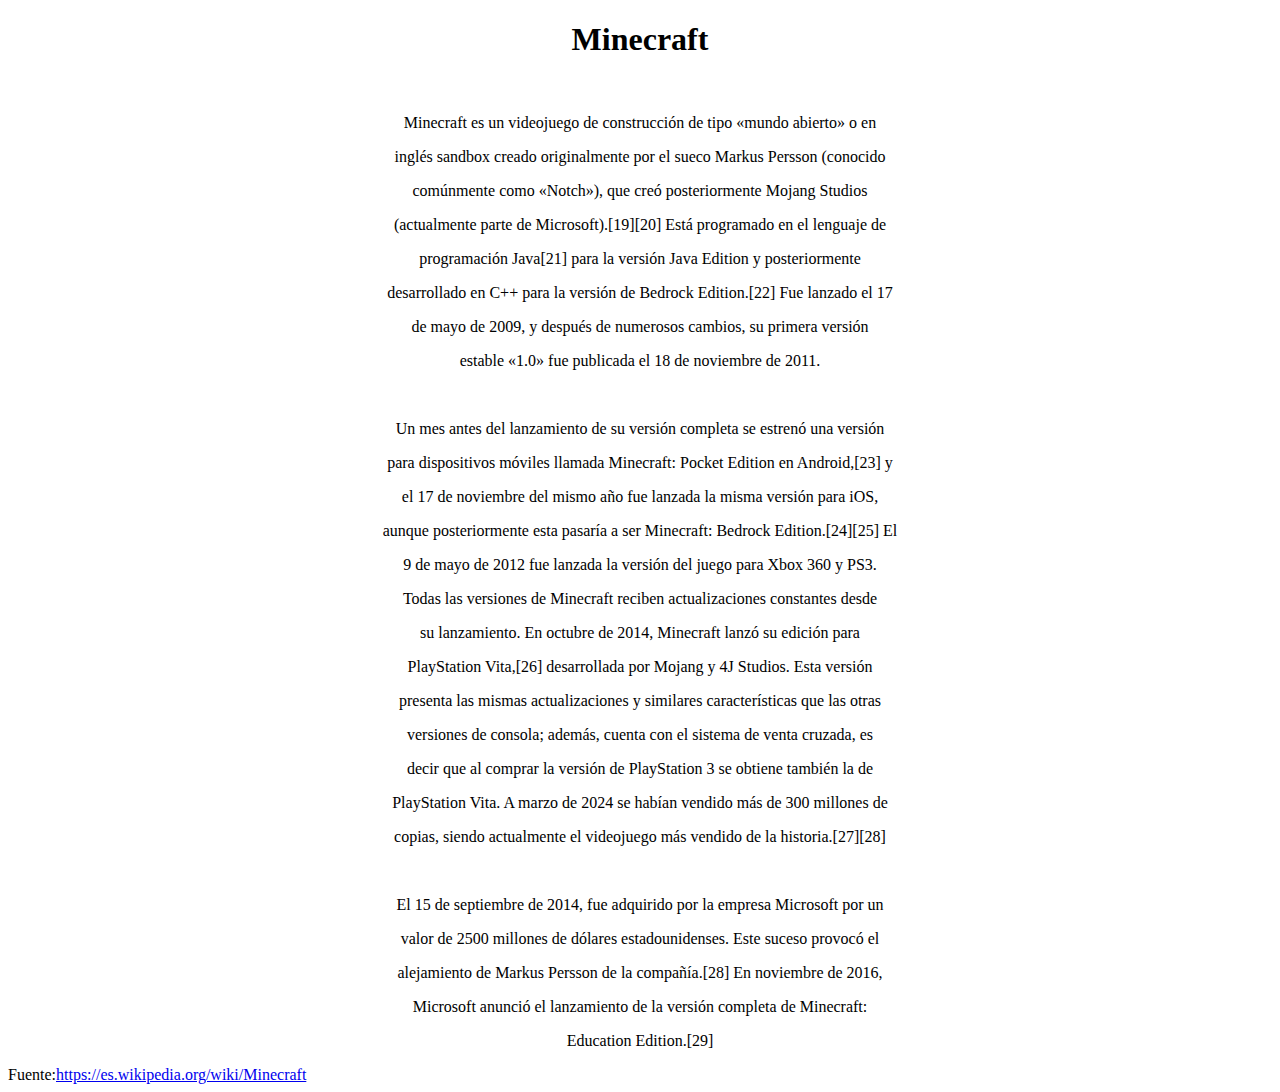
<file: tp1/index.html>
<!DOCTYPE html>
<html lang="es">
<head>
  <meta charset="UTF-8">
  <meta name="viewport" content="width=device-width, initial-scale=1">
  <title>Entregas de Tareas</title>
</head>
<body>
    <center>
    <h1>Minecraft</h1>
    <br>
    <p>Minecraft es un videojuego de construcción de tipo «mundo abierto» o en</p>
<p>inglés sandbox creado originalmente por el sueco Markus Persson (conocido</p>
<p>     comúnmente como «Notch»), que creó posteriormente Mojang Studios </p>
<p>  (actualmente parte de Microsoft).[19]​[20]​ Está programado en el lenguaje de</p>
<p>   programación Java[21]​ para la versión Java Edition y posteriormente</p>
<p>    desarrollado en C++ para la versión de Bedrock Edition.[22]​ Fue lanzado el 17</p>
<p>     de mayo de 2009, y después de numerosos cambios, su primera versión</p>
<p>      estable «1.0» fue publicada el 18 de noviembre de 2011.</p>
          <br>
        <p>      Un mes antes del lanzamiento de su versión completa se estrenó una versión</p>
    <p>para dispositivos móviles llamada Minecraft: Pocket Edition en Android,[23]​ y</p>
<p>    el 17 de noviembre del mismo año fue lanzada la misma versión para iOS,</p>
<p>         aunque posteriormente esta pasaría a ser Minecraft: Bedrock Edition.[24]​[25]​ El</p>
<p>          9 de mayo de 2012 fue lanzada la versión del juego para Xbox 360 y PS3.</p>
<p>           Todas las versiones de Minecraft reciben actualizaciones constantes desde</p>
<p>            su lanzamiento. En octubre de 2014, Minecraft lanzó su edición para</p>
<p>             PlayStation Vita,[26]​ desarrollada por Mojang y 4J Studios. Esta versión</p>
<p>              presenta las mismas actualizaciones y similares características que las otras</p>
<p>               versiones de consola; además, cuenta con el sistema de venta cruzada, es</p>
<p>                decir que al comprar la versión de PlayStation 3 se obtiene también la de</p>
<p>                 PlayStation Vita. A marzo de 2024 se habían vendido más de 300 millones de</p>
<p>                  copias, siendo actualmente el videojuego más vendido de la historia.[27]​[28]​</p>
                      <br>
                    <p>                  El 15 de septiembre de 2014, fue adquirido por la empresa Microsoft por un</p>
                <p>valor de 2500 millones de dólares estadounidenses. Este suceso provocó el</p>
            <p>    alejamiento de Markus Persson de la compañía.[28]​ En noviembre de 2016,</p>
        <p>         Microsoft anunció el lanzamiento de la versión completa de Minecraft:</p>
    <p>              Education Edition.[29]​</p>
    </center>
Fuente:<a href="https://es.wikipedia.org/wiki/Minecraft">https://es.wikipedia.org/wiki/Minecraft</a>
</body>
</file>
<file: tp-16/style.css>
.spinner {
  width: 4rem;
  height: 4rem;
  border: 0.4rem solid #e0e0e0;
  border-top: 0.4rem solid #fd0d0d;
  border-radius: 50%;
  animation: spin 1s linear infinite;
  margin: 2rem auto;
}

@keyframes spin {
  100% { transform: rotate(360deg); }
}

.card {
  border-radius: 1rem;
  overflow: hidden;
  transition: transform 0.2s ease, box-shadow 0.2s ease;
}

.card:hover {
  transform: translateY(-5px);
  box-shadow: 0 0.5rem 1rem rgba(0,0,0,0.15);
}
.card img {
  height: 200px;
  object-fit: cover;
}

.modal-content {
  border-radius: 1rem;
}

.modal-body img {
  max-height: 300px;
  object-fit: cover;
}
#instrucciones li {
  margin-bottom: 0.8rem;
  text-align: justify;
}
</file>
<file: tp-2/style.css>
body {
    background-color: #222;
    color: #ee6;
    font-family: sans-serif;
}

h1 {
    text-align: center;
}

h1, h2, h3 {
    color: #eee;
}

strong {
    border-bottom: 1px solid white;
}

.the-force {
    background-color: #444;
    font-weight: bold;
}

.light-side {
    color: #66f;
}

.dark-side {
    color: #f33;
}

#og-trilogy {
    list-style-type: circle;
}

.movies-list:nth-of-type(2) {
    padding-left: 20px; 
}

.movies-list:nth-of-type(3) li:last-child {
    margin-top: 20px; 
}
</file>
<file: tp-3/style.css>
body {
			font-size: 18px;
			background-color: #ffe;
			color: #210;
		}

		#contenedor {
			max-width: 40ch;
			margin: 2rem auto;
			padding: 1rem;
		}

		h1 {
			font-size: 2rem;
			text-align: center;
		}

		p {
			font-family: serif; 
		}

		#primer-parrafo {
			font-size: 1.3rem;
			background-color: #CEE; 
		}

		#primer-parrafo em {
			color: #933; 
		}

		p.importante em {
			font-weight: bold;
		}

		p.novelas a {
			outline: 1px solid #333;
			text-decoration: none;
		}
		p.novelas a:hover {
			text-decoration: underline;
			background-color: #ccd;
		}

		body p.fuente.parrafo {
			color: #999 !important;
			font-size: 0.9rem;
			opacity: 100%;
			text-align: center;
		}

		p:not([id]) {
			text-shadow: none; 
		}
</file>
